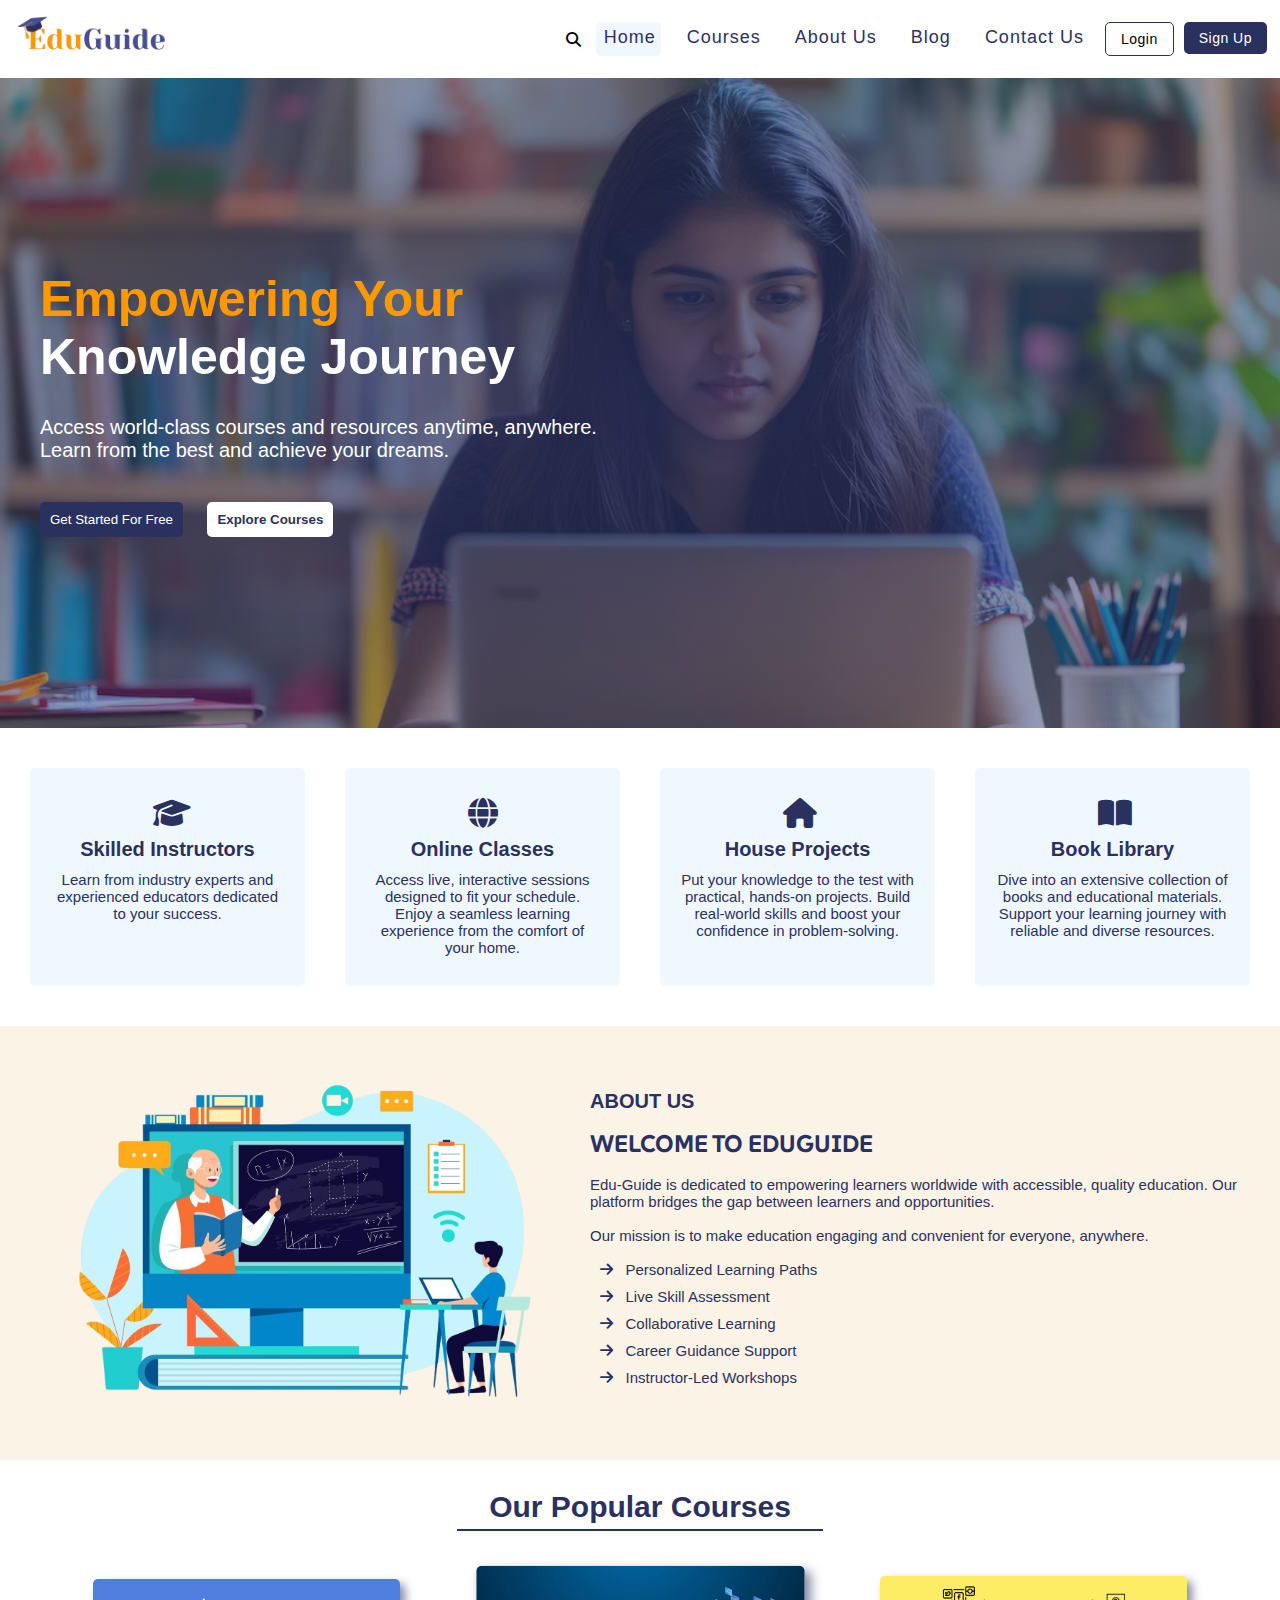
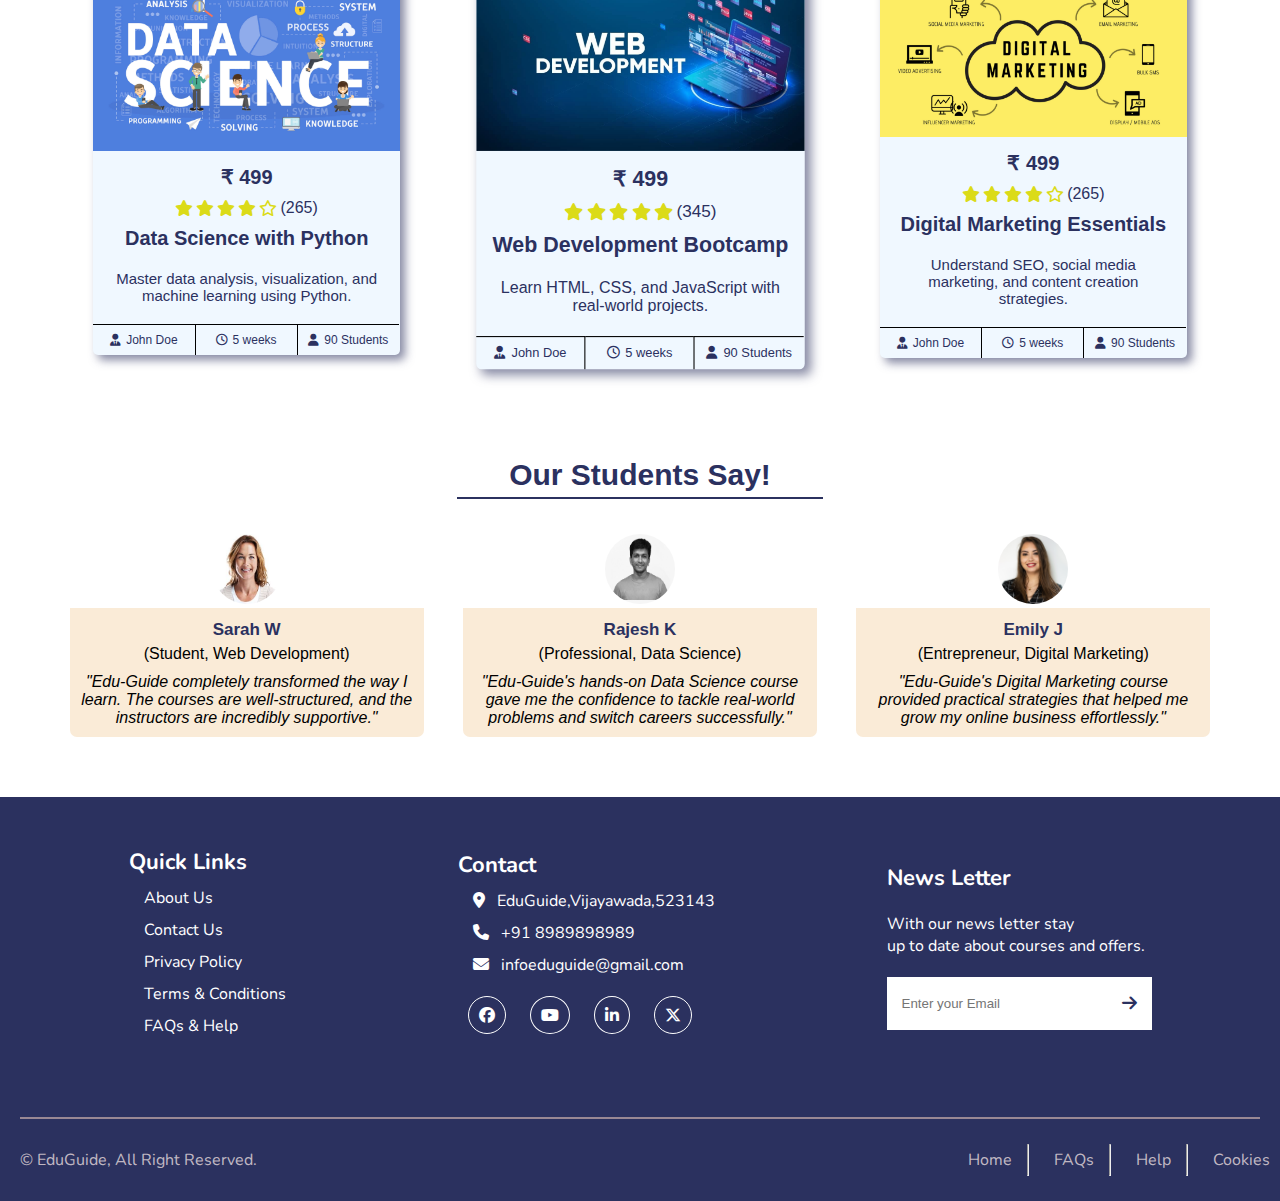
<file: index.html>
<!DOCTYPE html>
<html lang="en">
<head>
    <meta charset="UTF-8">
    <meta name="viewport" content="width=device-width, initial-scale=1.0">
    <title>EduGuide</title>
    <link rel="icon" href="images/EGL.png">
    <link  rel="stylesheet" href="style.css">
    <link rel="stylesheet" href="https://cdnjs.cloudflare.com/ajax/libs/font-awesome/6.7.1/css/all.min.css">
</head>
<body>
    <label class="top-btn" type="button" onclick="topFunction()" id="topBtn" title="Back to top"><i class="fa-solid fa-arrow-up"></i></label>
    <div class="EduGuide">
        <nav id="nav">
            <div>
                <img class="logo" src="images/EduGuide.png" alt="EduGuide">
            </div>
            <ul class="links">
                <div class="search-container">
                    <button class="search"><i class="fa-solid fa-magnifying-glass"></i></button>
                    <input class="search-input" type="text" placeholder="Search Courses">
                </div>
                <div class="link-section" id="links">
                    <i id="cross" onclick="hideMenu()" class="fa-solid fa-xmark"></i>
                    <li class="link active">Home</li>
                    <li class="link">Courses</li>
                    <li class="link">About Us</li>
                    <li class="link">Blog</li>
                    <li class="link">Contact Us</li>
                    <li class="login"><button id="login">Login</button></li>
                    <li class="signup"><button id="signup">Sign Up</button></li>
                </div>
                <i id="Menu" onclick="showMenu()" class="fa-solid fa-bars"></i>
            </ul>
        </nav>
        <div class="hero-section">
            <div class="hero">
                <div class="hero-content">
                    <h1 class="hero-head"><span class="hero-head-sp">Empowering Your</span><br> Knowledge Journey</h1>
                    <p class="hero-para">
                        Access world-class courses and resources anytime, anywhere. <br>
                        Learn from the best and achieve your dreams.
                    </p>
                    <div class="hero-btns">
                        <button class="btn1">Get Started For Free</button>
                        <button class="btn2">Explore Courses</button>
                    </div>
                </div>
            </div>
        </div>
        <div class="features-section">
            <div class="features">
                <div class="feature1">
                    <i class="fa-solid fa-graduation-cap"></i>
                    <h3>Skilled Instructors</h3>
                    <p>Learn from industry experts and experienced educators dedicated to your success.</p>
                </div>
                <div class="feature1">
                    <i class="fa-solid fa-globe"></i>
                    <h3>Online Classes</h3>
                    <p>Access live, interactive sessions designed to fit your schedule. Enjoy a seamless learning experience from the comfort of your home.</p>
                </div>
                <div class="feature1">
                    <i class="fa-solid fa-house"></i>
                    <h3>House Projects</h3>
                    <p>Put your knowledge to the test with practical, hands-on projects. Build real-world skills and boost your confidence in problem-solving.</p>
                </div>
                <div class="feature1">
                    <i class="fa-solid fa-book-open"></i>
                    <h3>Book Library</h3>
                    <p>Dive into an extensive collection of books and educational materials. 
                        Support your learning journey with reliable and diverse resources.
                    </p>
                </div>
            </div>
        </div>
        <div class="about-section">
            <div class="about-back"></div>
            <div class="about">
                <div class="about-img">
                    <img src="images/About.png" alt="">
                </div>
                <div class="about-content">
                    <h3>ABOUT US</h3>
                    <h2>WELCOME TO EDUGUIDE</h2>
                    <p>Edu-Guide is dedicated to empowering learners worldwide with accessible, quality education. Our platform bridges the gap between learners and opportunities.</p>
                    <p>Our mission is to make education engaging and convenient for everyone, anywhere.</p>
                    <ul>
                        <li><i class="fa-solid fa-arrow-right"></i> &nbsp; Personalized Learning Paths</li>
                        <li><i class="fa-solid fa-arrow-right"></i> &nbsp; Live Skill Assessment</li>
                        <li><i class="fa-solid fa-arrow-right"></i> &nbsp; Collaborative Learning</li>
                        <li><i class="fa-solid fa-arrow-right"></i> &nbsp; Career Guidance Support</li>
                        <li><i class="fa-solid fa-arrow-right"></i> &nbsp; Instructor-Led Workshops</li>
                    </ul>
                </div>
            </div>
        </div>
        <div class="popular-section">
            <h3 class="pop-head">Our Popular Courses</h3>
            <div class="popular">
                <div class="pop1">
                    <div class="pop-img">
                        <img src="images/pop2.png" alt="Web Development">
                    </div>
                    <div class="pop-content">
                        <h3>₹ 499</h3>
                        <div class="rating">
                            <i class="fas fa-star"></i>
                            <i class="fas fa-star"></i>
                            <i class="fas fa-star"></i>
                            <i class="fas fa-star"></i>
                            <i class="far fa-star"></i>
                            <p>(265)</p>
                        </div>
                        <h3>Data Science with Python</h3>
                        <p class="pop-para">Master data analysis, visualization, and machine learning using Python.</p>
                        <div class="pop-info">
                            <div class="info1">
                                <i class="fa-solid fa-user-tie"></i>
                                <p>John Doe</p>
                            </div>
                            <div class="info2">
                                <i class="fa-regular fa-clock"></i>
                                <p>5 weeks</p>
                            </div>
                            <div class="info3">
                                <i class="fa-solid fa-user"></i>
                                <p>90 Students</p>
                            </div>
                        </div>
                    </div>
                </div>
                <div class="pop1" id="pop-center">
                    <div class="pop-img">
                        <img src="images/pop1.png" alt="Web Development">
                    </div>
                    <div class="pop-content">
                        <h3>₹ 499</h3>
                        <div class="rating">
                            <i class="fas fa-star"></i>
                            <i class="fas fa-star"></i>
                            <i class="fas fa-star"></i>
                            <i class="fas fa-star"></i>
                            <i class="fas fa-star"></i>
                            <p>(345)</p>
                        </div>
                        <h3>Web Development Bootcamp</h3>
                        <p class="pop-para">Learn HTML, CSS, and JavaScript with real-world projects.</p>
                        <div class="pop-info">
                            <div class="info1">
                                <i class="fa-solid fa-user-tie"></i>
                                <p>John Doe</p>
                            </div>
                            <div class="info2">
                                <i class="fa-regular fa-clock"></i>
                                <p>5 weeks</p>
                            </div>
                            <div class="info3">
                                <i class="fa-solid fa-user"></i>
                                <p>90 Students</p>
                            </div>
                        </div>
                    </div>
                </div>
                <div class="pop1">
                    <div class="pop-img">
                        <img src="images/pop3.png" alt="Web Development">
                    </div>
                    <div class="pop-content">
                        <h3>₹ 499</h3>
                        <div class="rating">
                            <i class="fas fa-star"></i>
                            <i class="fas fa-star"></i>
                            <i class="fas fa-star"></i>
                            <i class="fas fa-star"></i>
                            <i class="far fa-star"></i>
                            <p>(265)</p>
                        </div>
                        <h3>Digital Marketing Essentials</h3>
                        <p class="pop-para">Understand SEO, social media marketing, and content creation strategies.</p>
                        <div class="pop-info">
                            <div class="info1">
                                <i class="fa-solid fa-user-tie"></i>
                                <p>John Doe</p>
                            </div>
                            <div class="info2">
                                <i class="fa-regular fa-clock"></i>
                                <p>5 weeks</p>
                            </div>
                            <div class="info3">
                                <i class="fa-solid fa-user"></i>
                                <p>90 Students</p>
                            </div>
                        </div>
                    </div>
                </div>
            </div>
        </div>
        <div class="testimonial-section">
            <h3 class="pop-head">Our Students Say!</h3>
            <div class="testimonial">
                <div class="review1">
                    <div class="review-img"><img src="images/T1.jpg" alt=""></div>
                    <div class="test-info">
                        <h4 class="test-head">Sarah W</h4>
                        <p class="test-para">(Student, Web Development)</p>
                        <p class="test-content">"Edu-Guide completely transformed the way I learn. The courses are well-structured, and the instructors are incredibly supportive."</p>
                    </div>
                </div>
                <div class="review1">
                    <div class="review-img"><img src="images/T3.png" alt=""></div>
                    <div class="test-info">
                        <h4 class="test-head">Rajesh K</h4>
                        <p class="test-para">(Professional, Data Science)</p>
                        <p class="test-content">"Edu-Guide's hands-on Data Science course gave me the confidence to tackle real-world problems and switch careers successfully."</p>
                    </div>
                </div>
                <div class="review1">
                    <div class="review-img"><img src="images/T2.png" alt=""></div>
                    <div class="test-info">
                        <h4 class="test-head">Emily J</h4>
                        <p class="test-para">(Entrepreneur, Digital Marketing)</p>
                        <p class="test-content">"Edu-Guide's Digital Marketing course provided practical strategies that helped me grow my online business effortlessly."</p>
                    </div>
                </div>
            </div>
        </div>
        <footer>
            <div class="footer">
                <div class="footer1">
                    <div class="list">
                        <h3>Quick Links</h3>
                        <ul>
                            <li>About Us</li>
                            <li>Contact Us</li>
                            <li>Privacy Policy</li>
                            <li>Terms & Conditions</li>
                            <li>FAQs & Help</li>
                        </ul>
                    </div>
                    <div class="list">
                        <h3>Contact</h3>
                        <ul>
                            <li><i class="fa-solid fa-location-dot"></i> &nbsp; EduGuide,Vijayawada,523143</li>
                            <li><i class="fa-solid fa-phone"></i> &nbsp; +91 8989898989</li>
                            <li><i class="fa-solid fa-envelope"></i> &nbsp; infoeduguide@gmail.com</li>
                        </ul>
                        <div class="contact-info">
                            <i class="fa-brands fa-facebook"></i>
                            <i class="fa-brands fa-youtube"></i>
                            <i class="fa-brands fa-linkedin-in"></i>
                            <i class="fa-brands fa-x-twitter"></i>
                        </div>
                    </div>
                    <div class="news-section">
                        <h3>News Letter</h3>
                        <p>With our news letter stay <br> up to date about courses and offers.</p>
                        <div class="news">
                            <input placeholder="Enter your Email" type="text" class="news-letter">
                            <label for="news-letter" type="button"><i class="fa-solid fa-arrow-right"></i></label>
                        </div>
                    </div>
                </div>
                <hr class="line">
                <div class="footer2">
                    <div>
                        <p>© EduGuide, All Right Reserved.</p>
                    </div>
                    <div class="footer2-links">
                        <p>Home</p>
                        <hr class="line2">
                        <p>FAQs</p>
                        <hr class="line2">
                        <p>Help</p>
                        <hr class="line2">
                        <p>Cookies</p>
                    </div>
                </div>
            </div>
        </footer>
    </div>
    <script src="script.js"></script>
</body>
</html>
</file>
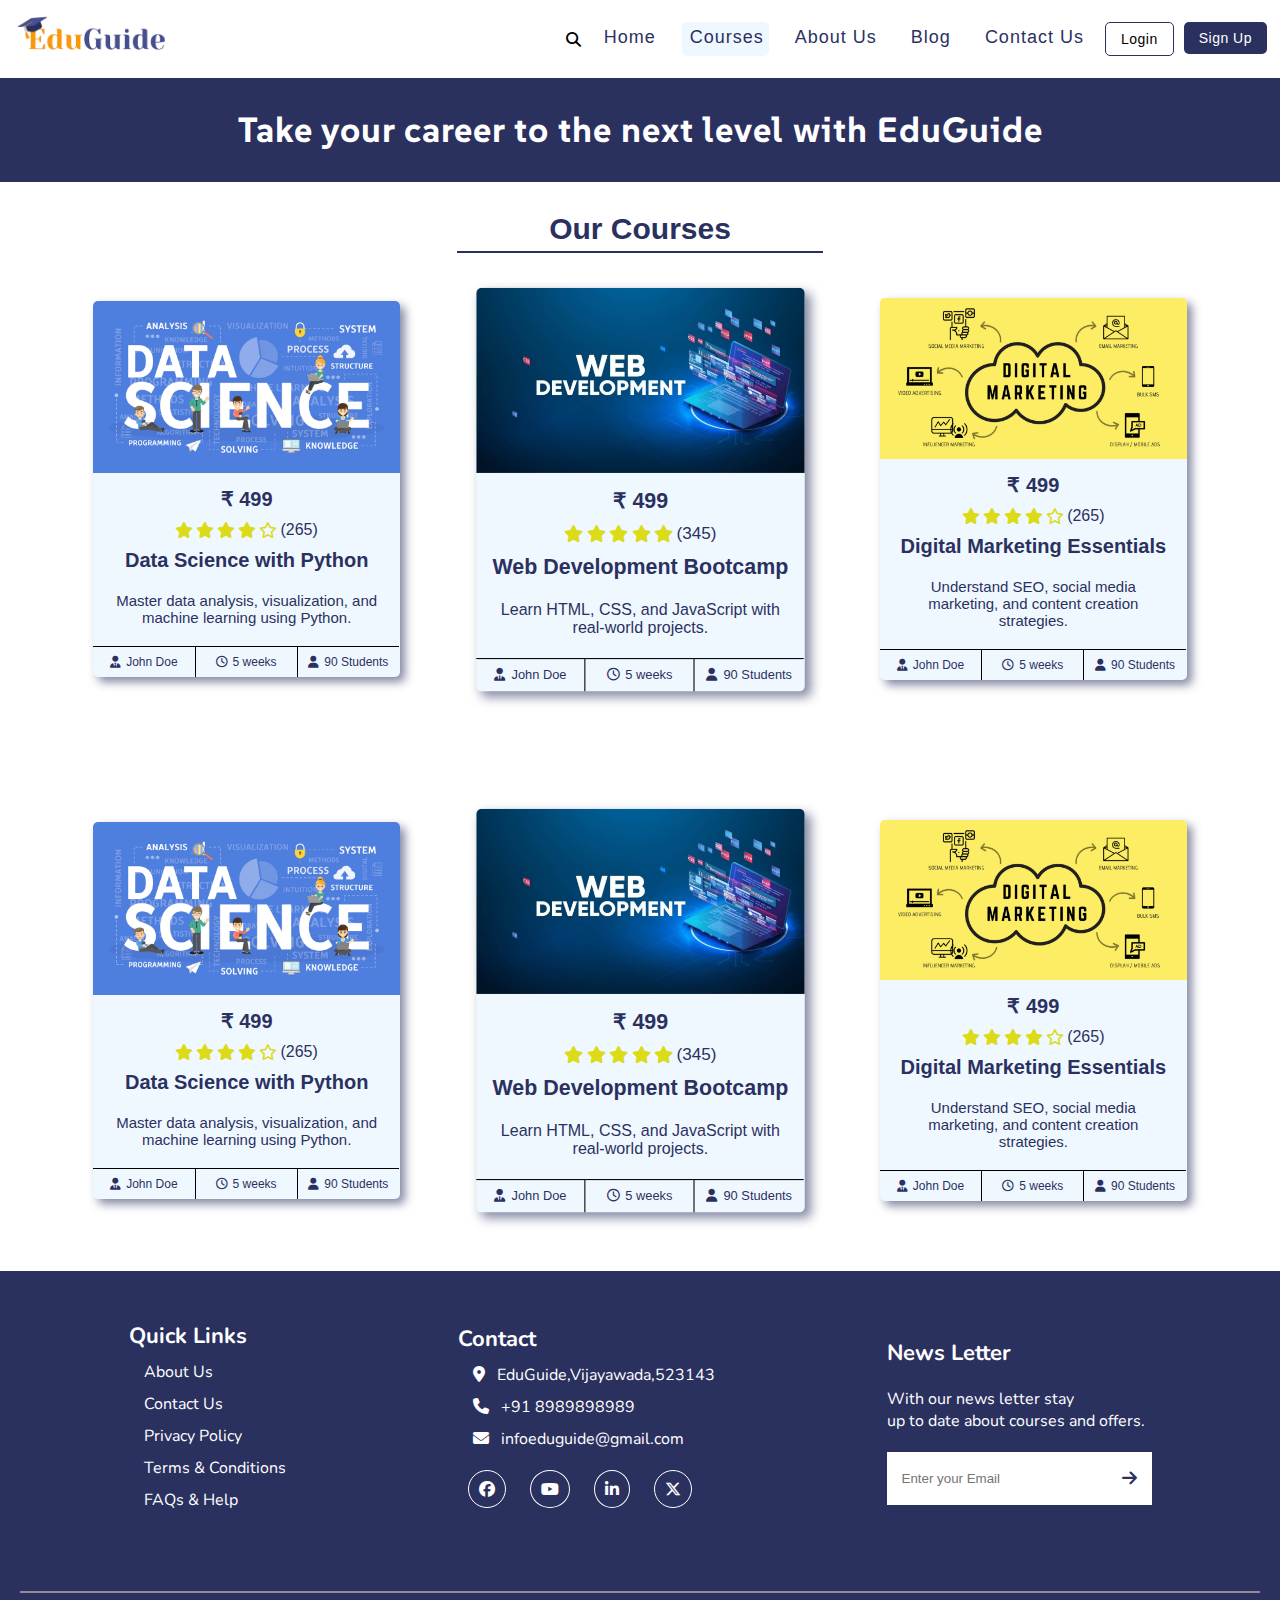
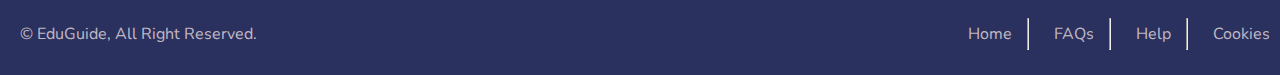
<file: course.html>
<!DOCTYPE html>
<html lang="en">
<head>
    <meta charset="UTF-8">
    <meta name="viewport" content="width=device-width, initial-scale=1.0">
    <title>EduGuide-Courses</title>
    <link rel="icon" href="images/EGL.png">
    <link  rel="stylesheet" href="style.css">
    <link rel="stylesheet" href="https://cdnjs.cloudflare.com/ajax/libs/font-awesome/6.7.1/css/all.min.css">
</head>
<body>
    <label class="top-btn" type="button" onclick="topFunction()" id="topBtn" title="Back to top"><i class="fa-solid fa-arrow-up"></i></label>

    <div class="EduGuide">
        <nav id="nav">
            <div>
                <img class="logo" src="images/EduGuide.png" alt="EduGuide">
            </div>
            <ul class="links">
                <div class="search-container">
                    <button class="search"><i class="fa-solid fa-magnifying-glass"></i></button>
                    <input class="search-input" type="text" placeholder="Search Courses">
                </div>
                <div class="link-section" id="links">
                    <i id="cross" onclick="hideMenu()" class="fa-solid fa-xmark"></i>
                    <li class="link"><a href="index.html">Home</a></li>
                    <li class="link active"><a href="course.html">Courses</a></li>
                    <li class="link"><a href="about.html">About Us</a></li>
                    <li class="link"><a href="blog.html">Blog</a></li>
                    <li class="link"><a href="contact.html">Contact Us</a></li>
                    <li class="login"><button id="login">Login</button></li>
                    <li class="signup"><button id="signup">Sign Up</button></li>
                </div>
                <i id="Menu" onclick="showMenu()" class="fa-solid fa-bars"></i>
            </ul>
        </nav>
        <div class="banner">
            <h1 class="course-banner">Take your career to the next level with EduGuide</h1>
        </div>
        <div class="popular-section">
            <h3 class="pop-head">Our Courses</h3>
            <div class="popular">
                <div class="pop1">
                    <div class="pop-img">
                        <img src="images/pop2.png" alt="Web Development">
                    </div>
                    <div class="pop-content">
                        <h3>₹ 499</h3>
                        <div class="rating">
                            <i class="fas fa-star"></i>
                            <i class="fas fa-star"></i>
                            <i class="fas fa-star"></i>
                            <i class="fas fa-star"></i>
                            <i class="far fa-star"></i>
                            <p>(265)</p>
                        </div>
                        <h3>Data Science with Python</h3>
                        <p class="pop-para">Master data analysis, visualization, and machine learning using Python.</p>
                        <div class="pop-info">
                            <div class="info1">
                                <i class="fa-solid fa-user-tie"></i>
                                <p>John Doe</p>
                            </div>
                            <div class="info2">
                                <i class="fa-regular fa-clock"></i>
                                <p>5 weeks</p>
                            </div>
                            <div class="info3">
                                <i class="fa-solid fa-user"></i>
                                <p>90 Students</p>
                            </div>
                        </div>
                    </div>
                </div>
                <div class="pop1" id="pop-center">
                    <div class="pop-img">
                        <img src="images/pop1.png" alt="Web Development">
                    </div>
                    <div class="pop-content">
                        <h3>₹ 499</h3>
                        <div class="rating">
                            <i class="fas fa-star"></i>
                            <i class="fas fa-star"></i>
                            <i class="fas fa-star"></i>
                            <i class="fas fa-star"></i>
                            <i class="fas fa-star"></i>
                            <p>(345)</p>
                        </div>
                        <h3>Web Development Bootcamp</h3>
                        <p class="pop-para">Learn HTML, CSS, and JavaScript with real-world projects.</p>
                        <div class="pop-info">
                            <div class="info1">
                                <i class="fa-solid fa-user-tie"></i>
                                <p>John Doe</p>
                            </div>
                            <div class="info2">
                                <i class="fa-regular fa-clock"></i>
                                <p>5 weeks</p>
                            </div>
                            <div class="info3">
                                <i class="fa-solid fa-user"></i>
                                <p>90 Students</p>
                            </div>
                        </div>
                    </div>
                </div>
                <div class="pop1">
                    <div class="pop-img">
                        <img src="images/pop3.png" alt="Web Development">
                    </div>
                    <div class="pop-content">
                        <h3>₹ 499</h3>
                        <div class="rating">
                            <i class="fas fa-star"></i>
                            <i class="fas fa-star"></i>
                            <i class="fas fa-star"></i>
                            <i class="fas fa-star"></i>
                            <i class="far fa-star"></i>
                            <p>(265)</p>
                        </div>
                        <h3>Digital Marketing Essentials</h3>
                        <p class="pop-para">Understand SEO, social media marketing, and content creation strategies.</p>
                        <div class="pop-info">
                            <div class="info1">
                                <i class="fa-solid fa-user-tie"></i>
                                <p>John Doe</p>
                            </div>
                            <div class="info2">
                                <i class="fa-regular fa-clock"></i>
                                <p>5 weeks</p>
                            </div>
                            <div class="info3">
                                <i class="fa-solid fa-user"></i>
                                <p>90 Students</p>
                            </div>
                        </div>
                    </div>
                </div>
            </div>
        </div>
        <div class="popular-section">
            <div class="popular">
                <div class="pop1">
                    <div class="pop-img">
                        <img src="images/pop2.png" alt="Web Development">
                    </div>
                    <div class="pop-content">
                        <h3>₹ 499</h3>
                        <div class="rating">
                            <i class="fas fa-star"></i>
                            <i class="fas fa-star"></i>
                            <i class="fas fa-star"></i>
                            <i class="fas fa-star"></i>
                            <i class="far fa-star"></i>
                            <p>(265)</p>
                        </div>
                        <h3>Data Science with Python</h3>
                        <p class="pop-para">Master data analysis, visualization, and machine learning using Python.</p>
                        <div class="pop-info">
                            <div class="info1">
                                <i class="fa-solid fa-user-tie"></i>
                                <p>John Doe</p>
                            </div>
                            <div class="info2">
                                <i class="fa-regular fa-clock"></i>
                                <p>5 weeks</p>
                            </div>
                            <div class="info3">
                                <i class="fa-solid fa-user"></i>
                                <p>90 Students</p>
                            </div>
                        </div>
                    </div>
                </div>
                <div class="pop1" id="pop-center">
                    <div class="pop-img">
                        <img src="images/pop1.png" alt="Web Development">
                    </div>
                    <div class="pop-content">
                        <h3>₹ 499</h3>
                        <div class="rating">
                            <i class="fas fa-star"></i>
                            <i class="fas fa-star"></i>
                            <i class="fas fa-star"></i>
                            <i class="fas fa-star"></i>
                            <i class="fas fa-star"></i>
                            <p>(345)</p>
                        </div>
                        <h3>Web Development Bootcamp</h3>
                        <p class="pop-para">Learn HTML, CSS, and JavaScript with real-world projects.</p>
                        <div class="pop-info">
                            <div class="info1">
                                <i class="fa-solid fa-user-tie"></i>
                                <p>John Doe</p>
                            </div>
                            <div class="info2">
                                <i class="fa-regular fa-clock"></i>
                                <p>5 weeks</p>
                            </div>
                            <div class="info3">
                                <i class="fa-solid fa-user"></i>
                                <p>90 Students</p>
                            </div>
                        </div>
                    </div>
                </div>
                <div class="pop1">
                    <div class="pop-img">
                        <img src="images/pop3.png" alt="Web Development">
                    </div>
                    <div class="pop-content">
                        <h3>₹ 499</h3>
                        <div class="rating">
                            <i class="fas fa-star"></i>
                            <i class="fas fa-star"></i>
                            <i class="fas fa-star"></i>
                            <i class="fas fa-star"></i>
                            <i class="far fa-star"></i>
                            <p>(265)</p>
                        </div>
                        <h3>Digital Marketing Essentials</h3>
                        <p class="pop-para">Understand SEO, social media marketing, and content creation strategies.</p>
                        <div class="pop-info">
                            <div class="info1">
                                <i class="fa-solid fa-user-tie"></i>
                                <p>John Doe</p>
                            </div>
                            <div class="info2">
                                <i class="fa-regular fa-clock"></i>
                                <p>5 weeks</p>
                            </div>
                            <div class="info3">
                                <i class="fa-solid fa-user"></i>
                                <p>90 Students</p>
                            </div>
                        </div>
                    </div>
                </div>
            </div>
        </div>
        <footer>
            <div class="footer">
                <div class="footer1">
                    <div class="list">
                        <h3>Quick Links</h3>
                        <ul>
                            <li>About Us</li>
                            <li>Contact Us</li>
                            <li>Privacy Policy</li>
                            <li>Terms & Conditions</li>
                            <li>FAQs & Help</li>
                        </ul>
                    </div>
                    <div class="list">
                        <h3>Contact</h3>
                        <ul>
                            <li><i class="fa-solid fa-location-dot"></i> &nbsp; EduGuide,Vijayawada,523143</li>
                            <li><i class="fa-solid fa-phone"></i> &nbsp; +91 8989898989</li>
                            <li><i class="fa-solid fa-envelope"></i> &nbsp; infoeduguide@gmail.com</li>
                        </ul>
                        <div class="contact-info">
                            <i class="fa-brands fa-facebook"></i>
                            <i class="fa-brands fa-youtube"></i>
                            <i class="fa-brands fa-linkedin-in"></i>
                            <i class="fa-brands fa-x-twitter"></i>
                        </div>
                    </div>
                    <div class="news-section">
                        <h3>News Letter</h3>
                        <p>With our news letter stay <br> up to date about courses and offers.</p>
                        <div class="news">
                            <input placeholder="Enter your Email" type="text" class="news-letter">
                            <label for="news-letter" type="button"><i class="fa-solid fa-arrow-right"></i></label>
                        </div>
                    </div>
                </div>
                <hr class="line">
                <div class="footer2">
                    <div>
                        <p>© EduGuide, All Right Reserved.</p>
                    </div>
                    <div class="footer2-links">
                        <p>Home</p>
                        <hr class="line2">
                        <p>FAQs</p>
                        <hr class="line2">
                        <p>Help</p>
                        <hr class="line2">
                        <p>Cookies</p>
                    </div>
                </div>
            </div>
        </footer>
    </div>
    <script src="script.js"></script>
</body>
</html>
</file>
<file: style.css>
@import url('https://fonts.googleapis.com/css2?family=Nunito:ital,wght@0,200..1000;1,200..1000&family=Pacifico&family=SUSE:wght@100..800&display=swap');
*{
    margin: 0;
    padding: 0;
}
body{
    font-family: 'Gill Sans', 'Gill Sans MT', Calibri, 'Trebuchet MS', sans-serif;
    scroll-behavior: smooth;
    animation: 5s ease;
}
html{
    scroll-behavior: smooth;
    animation: 5s ease;
}
:root{
    --orange:#fe9800;
}
.top-btn{
    float: right;
    padding: 15px;
    background-color: #2b315fd7;
    border-radius: 50%;
    height: 16px;
    width: 16px;
    font-size: 18px;
    display: none;
    align-items: center;
    justify-content: center;
    color: white;
    z-index: 99;
    cursor: pointer;
    right: 20px;
    bottom: 30px;
    position: fixed;
}
.top-btn:hover{
    background-color: #2b315f;
    transform: scale(1.03);
    transition: 0.3s ease-in-out;
}
nav{
    background-color: white;
    display: flex;
    flex-direction: row;
    align-items: center;
    justify-content: space-between;
    position: sticky;
    width: 100%;
    top: 0;
    left: 0;
    right: 0;
    z-index: 1000;
}
.logo{
    margin-left: 15px;
    height: 50px;
    padding-top: 12px;
    padding-bottom: 12px;
}
.links{
    list-style: none;
    display: flex;
    flex-direction: row;
    margin-left: 8px;
    margin-right: 8px;
    color: #2b315f;
}
.link{
    letter-spacing: 1px;
    padding: 5px;
    border-radius: 5px;
    padding-left: 8px;
    padding-right: 8px;
    margin-left: 10px;
    margin-right: 8px;
    font-size: 18px;
}
.link-section{
    display: flex;
}
.active{
    background-color: aliceblue;
    padding: 5px;
    border-radius: 5px;
    padding-left: 8px;
    padding-right: 5px;
}
.link::after{
    content: '';
    height: 3px;
    width: 0;
    background-color: #2b315f;
    display: block;
    transition: 0.6s;
    border-radius: 20px;
}
.link:hover::after{
    width: 100%;
}
nav ul li a{
    text-decoration: none;
    color: #2b315f;
}
#login,#signup{
    border: none;
    padding: 8px;
    padding-left: 15px;
    padding-right: 15px;
    border-radius: 5px;
    margin-left: 5px;
    margin-right: 5px;
    font-size: 14px;
}
#login:hover,#signup:hover{
    transform: scale(1.05);
    transition: 0.35s ease-in-out;
}
#login{
    background-color: transparent;
    border: 0.5px solid #2b315f;
    letter-spacing: 0.5px;
}
#signup{
    background-color: hsl(233, 38%, 27%);
    color: white;
    letter-spacing: 0.5px;
}
.search-container{
    display: flex;
    align-items: center;
    position: relative;
}
.search{
    padding: 5px;
    background-color: transparent;
    border: none;
    font-size: 15px;
    cursor: pointer;
    border-top-right-radius: 5px;
    border-bottom-right-radius: 5px;
}

.search-input{
    position: absolute;
    border-top-left-radius: 5px;
    border-bottom-left-radius: 5px;
    width: 0px;
    right: 0;
    outline: none;
    visibility: hidden;
    height: 17px;
    padding: 5px;
    padding-left: 10px;
    background-color: transparent;
    color: white;
    transition: 0.5s ease-in-out;
    border: none;
    cursor: pointer;
    margin-right: 26px;
}
.search:focus ~ .search-input{
    width: 110px;
    background-color: aliceblue;
    color: black;
    transition: 0.5s ease-in-out;
    display: block;
    visibility: visible;
}
.search-input:focus{
    width: 110px;
    background-color: aliceblue;
    color: black;
    visibility: visible;
}
.search-input::placeholder{
    font-size: 14px;
    letter-spacing: 0.5px;
}
.search:focus{
    background-color: #2b315f;
    color: white;
}
#Menu,#cross{
    display: none;
    font-size: 20px;
    background-color: rgba(255, 166, 0, 0.377);
    padding: 10px;
    border-radius: 6px;
    margin: 10px;
    color: #2b315f;
}
::-webkit-scrollbar{
    height: 5px;
    width: 5px;
}
::-webkit-scrollbar-track{
    background-color: #ffffff;
}
::-webkit-scrollbar-thumb{
    background-color: #2b315f;
    border-radius: 2px;
}
.hero-section{
    background-image: url(images/heroimg.png);
    background-repeat: no-repeat;
    background-size: cover;
    height: 650px;
    width: 100%;
    display: flex;
    flex-direction:column;
    justify-content: center;
}
.hero{
    background-image: radial-gradient(#2b315fc2,#2b315f64);
    height: 100%;
    width: 100%;
    display: flex;
    flex-direction:column;
    justify-content: center;
}
.btn1,.btn2{
    padding: 10px;
    border-radius: 5px;
    border: none;
    margin: 10px;
    animation: popIn 1s ease-in-out;
    font-family: 'Lucida Sans', 'Lucida Sans Regular', 'Lucida Grande', 'Lucida Sans Unicode', Geneva, Verdana, sans-serif;
}
.btn1{
    color: white;
    background-color: #2b315f;
}
.btn2{
    color: #2b315f;
    background-color: white;
    font-weight: 600;
}
.btn1:hover,.btn2:hover{
    transform: scale(1.05);
    transition: 0.5s ease-in-out;
}
.hero-content{
    padding: 30px;
}
.hero-head-sp{
    color: #fe9800;
}
.hero-head{
    margin: 10px;
    margin-bottom: 30px;
    font-size: 50px;
    color: white;
    animation: slideInL 1s ease-in-out;
}
.hero-content .hero-para{
    margin: 10px;
    margin-bottom: 30px;
    font-size: 20px;
    color: #ffffff;
}
.hero-para{
    animation: slideInL 1s ease-in-out;
}

/*------------Features-----------------*/

.features{
    margin: 30px;
    margin-top: 40px;
    margin-bottom: 40px;
    display: grid;
    flex-direction: row;
    display: flex;
    column-gap: 40px;
    row-gap: 30px;
    color: #2b315f;
}
.feature1{
    background-color: aliceblue;
    text-align: center;
    border-radius: 5px;
    padding: 20px;
    display: flex;
    flex-direction: column;
    justify-content: center;
    align-items: center;
    width: 23%;
    padding-top: 30px;
    padding-bottom: 30px;
}
.feature1 i{
    font-size: 30px;
    height: 30px;
    width: 30px;
}
.feature1 h3{
    font-size:20px ;
    margin: 10px;
}
.feature1 p{
    font-size: 15px;
    height: 80%;
} 
.feature1:hover{
    background-color: #2b315f;
    color: #ffffff;
    transform: translateY(5px);
    transform: scale(1.05);
    transition: 0.5s ease-in-out;
    box-shadow: 5px 5px 5px rgba(29, 28, 28, 0.212);
}

/*--------About-----------*/

.about-section{
    background-color: rgb(252, 243, 231);
}
.about{
    margin: 30px;
    display: flex;
    flex-direction: row;
    justify-content: center;
    align-items: center;
    padding-top: 40px;
    padding-bottom: 40px;
    color: #2b315f;
    margin-bottom: 0;
}
.about-content{
    margin: 10px;
    font-family: 'Lucida Sans', 'Lucida Sans Regular', 'Lucida Grande', 'Lucida Sans Unicode', Geneva, Verdana, sans-serif;
}
.about-content h3{
    font-size: 20px;
    margin-bottom: 15px;
}
.about-content p{
    margin-top: 17px;
    margin-bottom: 17px;
    font-size: 15px;
}
.about-content h2{
    font-family:"SUSE", serif;
}
.about-content ul{
    list-style:none;
}
.about-content ul li{
    font-size: 15px;
    margin: 10px;
}
.about-img img{
    height: 350px;
    width: 550px;
}

/*---------Footer------------*/

.footer{
    background-color: #2b315f;
    color: white;
    font-family: "Nunito", serif;
}
.footer1{
    padding: 50px;
    display: flex;
    flex-direction: row;
    align-items: center;
    justify-content: space-around;
}
.footer1 h3{
    font-size: 22px;
}
.footer1 ul{
    margin: 5px;
    margin-top: 10px;
}
.footer1 ul li{
    list-style-type:none;
    margin: 10px;
    font-size: 16px;
    cursor: pointer;
}
.footer1 ul li:hover{
    transform: scale(1.05);
    transition: 0.2s ease-in-out;
}

.contact-info i{
    padding: 10px;
    border: 1px solid white;
    border-radius: 50%;
    margin: 10px;
}
.contact-info i:hover{
    transform: scale(1.05);
    background-color: white;
    color: #2b315f;
    transition: 0.3s ease-in-out;
}
.news-section h3{
    margin-bottom: 20px;
}
.news-section p{
    margin-bottom: 20px;
}
.news{
    display: flex;
    flex-direction: row;
    align-items: center;
    padding: 5px;
    background-color: white;
}
.news label{
    color: #2b315f;
    background-color: white;
    padding: 10px;
    font-size: 17px;
}
.news input{
    padding: 10px;
    border-radius: 5px;
    border: none;
    width: 200px;
}

.line{
    margin: 20px;
    border: 0.5px solid rgba(195, 169, 169, 0.731);
}
.footer2{
    background-color: #2b315f;
    display: flex;
    flex-direction: row;
    justify-content: space-between;
    align-items: center;
    padding-bottom: 20px;
}

.footer2 p{
    margin: 10px;
    margin-left: 20px;
    color: rgba(241, 227, 227, 0.776);
}
.footer2-links{
    display: flex;
    flex-direction: row;
    cursor: pointer;
}
.line2{
    margin: 5px;
    color: rgba(238, 225, 225, 0.42);
}


/*-------------popular--------------*/
.popular-section{
    padding: 30px;
    text-align: center;
}
.pop-head{
    font-size: 30px;
    color: #2b315f;
}
.pop-head::after{
    content: '';
    height: 2px;
    background-color: #2b315f;
    margin: 5px;
    margin-left: 35%;
    margin-right: 35%;
    display: block;
    width: 30%;
}
.pop-head:hover::after{
    width: 50%;
    margin-left: 25%;
    margin-right: 25%;
    transition: 0.6s ease-in-out;
}
#pop-center{
    transform: scale(1.07);
}
#pop-center:hover{
    transform: scale(1.08);
}
.pop-head:hover{
    transform: scale(1.03);
    transition: 0.5s ease-in-out;
}
.popular{
    padding: 20px;
    display: flex;
    flex-direction: row;
    align-items: center;
    justify-content: space-around;
}
.pop1{
    width: 26%;
    border-radius: 5px;
    margin: 20px;
    text-align: center;
    background-color: aliceblue;
    color: #2b315f;
    box-shadow: 5px 5px 10px #2b315f92;
}
.pop1:hover{
    transform: scale(1.03);
    transition: 0.2s ease;
}
.pop-img img{
    height: 32%;
    width: 100%;
    border-top-left-radius: 5px;
    border-top-right-radius: 5px;
}
.pop-info{
    margin-top: 10px;
    display: flex;
    flex-direction: row;
    align-items: center;
    width: 100%;
    font-size: 12px;
}
.pop-info i{
    margin-right: 5px;
}
.info1{
    text-align: center;
    height: 30px;
    justify-content: center;
    align-items: center;
    width: 33%;
    display: flex;
    border-top: 1px solid black;
    border-right: 1px solid black;
}
.info2{
    height: 30px;
    text-align: center;
    align-items: center;
    justify-content: center;
    display: flex;
    width: 33%;
    border-top: 1px solid black;
}
.info3{
    height: 30px;
    align-items: center;
    text-align: center;
    width: 33%;
    justify-content: center;
    display: flex;
    border-top: 1px solid black;
    border-left: 1px solid black;
}
.rating{
    display: flex;
    align-items: center;
    justify-content: center;
    margin: 10px;
}
.rating i{
    color: rgb(219, 219, 24);
    margin-right: 3px;
}
.pop-content .pop-para{
    margin: 10px;
    padding: 10px;
    font-size: 15px;
}
.pop-content h3{
    font-size: 20px;
    margin: 10px;
}
.pop-content{
    height: 68%;
}
.pop-btn{
    background-color: #2b315f;
    border: none;
    border-radius: 20px;
    padding: 8px;
    font-size: 12px;
    letter-spacing: 1px;
    color: white;
}
.pop-btn:hover{
    transform: scale(1.08) translateY(-50px);
    transition: 0.6s ease-in-out;
}
/*-------------Key-Frames-------------*/
@keyframes slideInL{
    from{
        transform:translateX(-100%);
    }to{
        transform:translateX(0);
    }
}
@keyframes slideInR{
    from{
        transform:translateX(100%);
    }to{
        transform:translateX(0);
    }
}
@keyframes popIn{
    from{
        transform: scale(0) translateY(100%);
        opacity: 0;
    }to{
        transform:scale(1);
        opacity: 1;
    }
}
/*-------------Testimonials-----------*/
.testimonial-section{
    padding: 30px;
    text-align: center;
}
.testimonial{
    display: flex;
    flex-direction: row;
    justify-content: space-around;
    align-items: center;
    padding: 20px;
}
.review1{
    width: 30%;
    margin: 10px;
    background-color: antiquewhite;
    border-radius: 7px;
    height: 70%;
}
.testimonial img{
    aspect-ratio: 1/1;
    height: 70px;
    width: 70px;
    border-radius: 50%;
}
.review-img{
    width: 100%;
    background-color: #ffffff;
}
.test-head{
    margin: 5px;
    margin-top: 12px;
    font-size: 17px;
    color: #2b315f;
}
.test-para{
    margin: 5px;
}
.test-content{
    margin: 5px;
    font-style: italic;
    margin: 10px;
}

/*-------------Course-Page-----------------*/

.course-banner{
    display: flex;
    align-items: center;
    justify-content: center;
    background-color: #2b315f;
    color: white;
    font-size: 35px;
    padding: 30px;
    font-family: "SUSE", serif;
    letter-spacing: 1px;
}

@media (max-width:800px) {
    .course-banner{
        font-size: 28px;
        padding: 20px;
        padding-left: 5px;
        padding-right: 5px;
        letter-spacing: 0.5px;
    }
    .btn1,.btn2{
        padding: 10px;
        border-radius: 5px;
        border: none;
        margin: 10px;
    }
    .hero-head{
        font-size: 40px;
    }
    .hero-content .hero-para{
        font-size: 17px;
    }
    .EduGuide .hero-section{
        height: 450px;
    }
    .link-section{
        display:none;
        flex-direction: column;
        align-items: center;
        height: 99vh;  
        position: absolute;
        width: 180px;
        right: -180px;
        background-color: #fe9800b1;
        color: white;
        top: 0;
        margin: none;
    }
    nav ul li a{
        color: white;
    }
    #cross{
        display: flex;
        width: 150px;
        background-color: transparent;
        padding:0px;
        justify-content: flex-end;
    }
    .link{
        display: block;
        margin-top: 10px;
    }
    .active{
        background-color: #2b315f;
    }
    .link::after{
        background-color: white;
    }
    #login,#signup{
        margin-top: 10px;
        color: white;
    }
    #Menu{
        display: block;
    }
    .features{
        margin: 20px;
        margin-top: 30px;
        margin-bottom: 30px;
        column-gap: 15px;
    }
    .feature1{
        padding: 10px;
        padding-top: 15px;
        padding-bottom: 15px;
    }
    .feature1 i{
        font-size: 25px;
        height: 25px;
        width: 25px;
    }
    .feature1 h3{
        font-size:18px ;
    }
    .feature1 p{
        font-size: 14px;
    } 
    .about{
        margin: 10px;
        padding-top: 30px;
        padding-bottom: 30px;
    }
    .about-content{
        margin: 5px;
    }
    .about-content h3{
        font-size: 18px;
        margin-bottom: 10px;
    }
    .about-content p{
        margin-top: 13px;
        margin-bottom: 13px;
        font-size: 14px;
    }
    .about-content ul li{
        font-size: 14px;
        margin: 7px;
    }
    .about-img img{
        height: 260px;
        width: 400px;
    }
    .popular-section{
        padding: 10px;
    }
    .pop-head{
        font-size: 25px;
    }
    #pop-center{
        transform: scale(1.07);
    }
    #pop-center:hover{
        transform: scale(1.08);
    }
    .popular{
        padding: 0px;
        padding-top: 20px;
    }
    .pop1{
        width: 29%;
        border-radius: 5px;
        margin: 10px;
    }
    .pop-img img{
        height: 34%;
        width: 100%;
        border-top-left-radius: 5px;
        border-top-right-radius: 5px;
    }
    .pop-info{
        margin-top: 8px;
        font-size: 10px;
    }
    .pop-info i{
        margin-right: 3px;
    }
    .info3{
        height: 30px;
        width: 34%;
        border-top: 1px solid black;
        border-left: 1px solid black;
    }
    .rating i{
        font-size: 14px;
    }
    .pop-content .pop-para{
        margin: 5px;
        padding: 5px;
        font-size: 14px;
    }
    .pop-content h3{
        font-size: 18px;
        margin: 5px;
    }
    .pop-content{
        height: 66%;
    }
    .testimonial-section{
        padding: 10px;
    }
    .testimonial{
        padding: 10px;
    }
    .review1{
        width: 31%;
        margin: 5px;
    }
    .testimonial img{
        height: 60px;
        width: 60px;
    }
    .test-head{
        margin-top: 10px;
        font-size: 15px;
    }
    .test-para{
        font-size: 12px;
    }
    .test-content{
        font-size: 14px;
        margin: 8px;
    }

    .footer1{
        padding: 20px
    }
    .footer1 h3{
        font-size: 20px;
    }
    .footer1 ul li{
        margin: 8px;
        font-size: 15px;
    }
    .contact-info i{
        padding: 8px;
        margin: 8px;
    }
    .news-section h3{
        margin-bottom: 10px;
        font-size: 20px;
    }
    .news-section p{
        margin-bottom: 15px;
        font-size: 15px;
    }
    .news label{
        padding: 5px;
        font-size: 15px;
    }
    .news input{
        padding: 8px;
        border-radius: 5px;
        border: none;
        width: 150px;
    }
    .news{
        width: 190px;
    }
    .line{
        margin: 10px;
    }
    .footer2{
        padding-bottom: 10px;
        font-size: 14px;
    }
}
@media (max-width:500px){
    .course-banner{
        font-size: 16px;
    }
    .logo{
        height: 45px;
    }
    .EduGuide .hero-section{
        height: 300px;
    }
    .btn1,.btn2{
        padding: 8px;
        font-size: 11px;
        margin: 5px;
    }
    .hero-content{
        padding: 20px;
    }
    .hero-head{
        margin: 5px;
        margin-bottom: 20px;
        font-size: 30px;
        color: white;
    }
    .hero-content .hero-para{
        margin: 5px;
        margin-bottom: 20px;
        font-size: 14px;
    }

    .features{
        margin: 15px;
        margin-top: 20px;
        margin-bottom: 20px;
        display: grid;
        grid-template-columns: repeat(2,1fr);
        row-gap: 15px;
    }
    .feature1{
        padding: 10px;
        width: 90%;
        padding-top: 15px;
        padding-bottom: 15px;
    }
    .feature1 i{
        font-size: 20px;
        height: 20px;
        width: 20px;
    }
    .feature1 h3{
        font-size:18px ;
    }
    .feature1 p{
        font-size: 12px;
    } 
    /*--------About-----------*/
    .about{
        margin: 10px;
        padding-top: 20px;
        padding-bottom: 20px;
        z-index: 2;
    }
    .about-section .about-back{
        background-image: url(images/About.png);
        background-repeat: no-repeat;
        background-position: cover;
        background-size: 100%;
        position: absolute;
        z-index: 1;
        height: 100%;
        width: 100%;
        opacity: 0.3;
    }
    .about-content{
        z-index: 3;
    }
    .about-content h3{
        font-size: 16px;
        margin-bottom: 10px;
    }
    .about-content p{
        margin-top: 10px;
        margin-bottom: 10px;
        font-size: 13px;
    }
    .about-content ul li{
        font-size: 13px;
        margin: 5px;
    }
    .about-img img{
        display: none;
    }
    
    /*---------Footer------------*/
    .footer1{
        padding: 20px;
        display: grid;
        align-items: first baseline;
        grid-template-columns: repeat(2,1fr);
        row-gap: 10px;
    }
    .list{
        margin: 0;
        width: 100%;
    }
    .footer1 h3{
        font-size: 18px;
    }
    .footer1 ul{
        margin: 5px;
        margin-top: 5px;
    }
    .footer1 ul li{
        margin: 5px;
        font-size: 13px;
        cursor: pointer;
    }
    .contact-info i{
        padding: 8px;
        font-size: 13px;
        margin: 4px;
    }
    .news-section{
        grid-column: 1/3;
        display: flex;
        flex-direction: column;
        text-align: center;
        align-items: center;
    }
    .news-section h3{
        margin-bottom: 10px;
    }
    .news-section p{
        margin-bottom: 10px;
        font-size: 13px;
    }
    .news{
        width: 60%;
    }
    .news input{
        width: 82%;
    }
    .line{
        margin: 15px;
    }
    .footer2{
        padding-bottom: 10px;
    }
    
    .footer2 p{
        margin: 5px;
        font-size: 12px;
        margin-left: 10px;
    }
    .footer2-links{
        display: flex;
        flex-direction: row;
        cursor: pointer;
    }
    /*-------------popular--------------*/
    .popular-section{
        padding: 10px;
    }
    .pop-head{
        font-size: 25px;
    }
    #pop-center{
        transform: scale(1);
    }
    #pop-center:hover{
        transform: scale(1.03);
    }
    .popular{
        padding: 20px;
        display: flex;
        flex-direction: column;
    }
    .pop1{
        width: 80%;
        margin: 15px;
    }
    .pop-info i{
        font-size: 13px;
        margin-right: 5px;
    }
    .pop-content .pop-para{
        margin: 10px;
        padding: 10px;
        font-size: 13px;
    }
    .pop-content h3{
        font-size: 18px;
        margin: 10px;
    }
    
    /*-------------Testimonials-----------*/
    .testimonial-section{
        padding: 10px;
    }
    .testimonial{
        flex-direction: column;
        padding: 0px;
    }
    .review1{
        width: 80%;
        margin: 10px;
        height: 70%;
    }
}
@media (max-width:390px){
    .course-banner{
        font-size: 13px;
        padding: 20px;
        padding-left: 5px;
        padding-right: 5px;
        letter-spacing: 0.5;
    }
    .btn1,.btn2{
        padding: 7px;
        font-size: 10px;
        margin: 5px;
    }
    .hero-content{
        padding: 15px;
    }
    .hero-head{
        margin: 5px;
        margin-bottom: 15px;
        font-size: 25px;
    }
    .hero-content .hero-para{
        margin: 5px;
        margin-bottom: 15px;
        font-size: 12.5px;
    }
    .EduGuide .hero-section{
        height: 250px;
        align-items: center;
    }
    .logo{
        margin-left: 5px;
        height: 40px;
        overflow: hidden;
    }
    #Menu{
        padding: 8px;
        margin: 5px;
        font-size: 15px;
    }
    .search-input::placeholder{
        font-size: 12px;
    }
    .pop1{
        width: 85%;
        margin: 15px;
    }
    .pop1 .pop-para{
        margin: 0px;
    }
    .pop1 h3{
        margin-bottom: 0px;
    }
    .popular{
        padding: 10px;
    }
    .footer1{
        padding: 20px;
        display: flex;
        flex-direction: column;
        align-items: center;
        row-gap: 10px;
        text-align: center;
    }
    .footer1 ul li{
        margin: 10px;
    }
    .news{
        width: 80%;
    }
}
</file>
